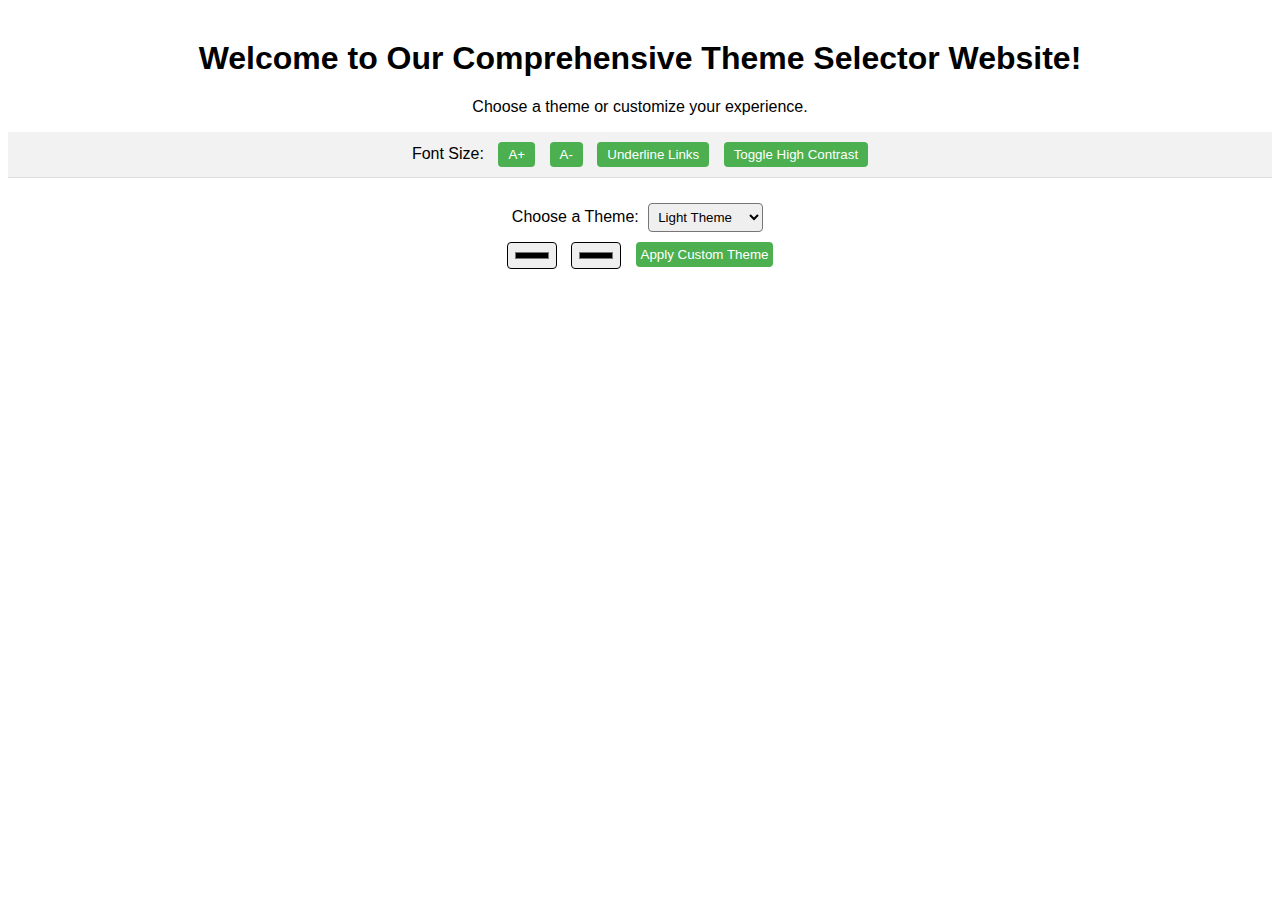
<file: Weekly_tasks/Week_7/index.html>
<!--Task: 
    Create a website where users can pick their own 'theme'
    
    1. Create form elements or buttons that change the styling of the website using device-independant eventListeners
    https://webaim.org/techniques/javascript/eve 
    
    2. Make sure your colours are accessible. Randoma11y is a great resource for picking accessible colours
    https://randoma11y.com/ 

    Further:
    Create an accessibility toolbar where people using your website can pick their font size, colours, and underline links/buttons etc

    Example here - https://pagespeaker.com/toolbar/
-->

<!DOCTYPE html>
<html lang="en">
<head>
    <meta charset="UTF-8">
    <meta name="viewport" content="width=device-width, initial-scale=1.0">
    <title>Comprehensive Theme Selector</title>
    <link rel="stylesheet" href="styles.css">
    <div class="content">
        <h1>Welcome to Our Comprehensive Theme Selector Website!</h1>
        <p>Choose a theme or customize your experience.</p>
    </div>
    <script src="script.js"></script>
</head>
<body>
    <div class="accessibility-toolbar">
        <label>Font Size:</label>
        <button id="increase-font">A+</button>
        <button id="decrease-font">A-</button>
        <button id="underline-links">Underline Links</button>
        <button id="toggle-contrast">Toggle High Contrast</button>
    </div>
    <div class="theme-selector">
        <label for="theme-dropdown">Choose a Theme:</label>
        <select id="theme-dropdown">
            <option value="light">Light Theme</option>
            <option value="dark">Dark Theme</option>
            <option value="blue">Blue Theme</option>
            <option value="green">Green Theme</option>
        </select>
        <div class="custom-theme">
            <input type="color" id="bg-color" title="Background Color">
            <input type="color" id="text-color" title="Text Color">
            <button id="apply-custom-theme">Apply Custom Theme</button>
        </div>
    </div>
    
</body>
</html>
</file>
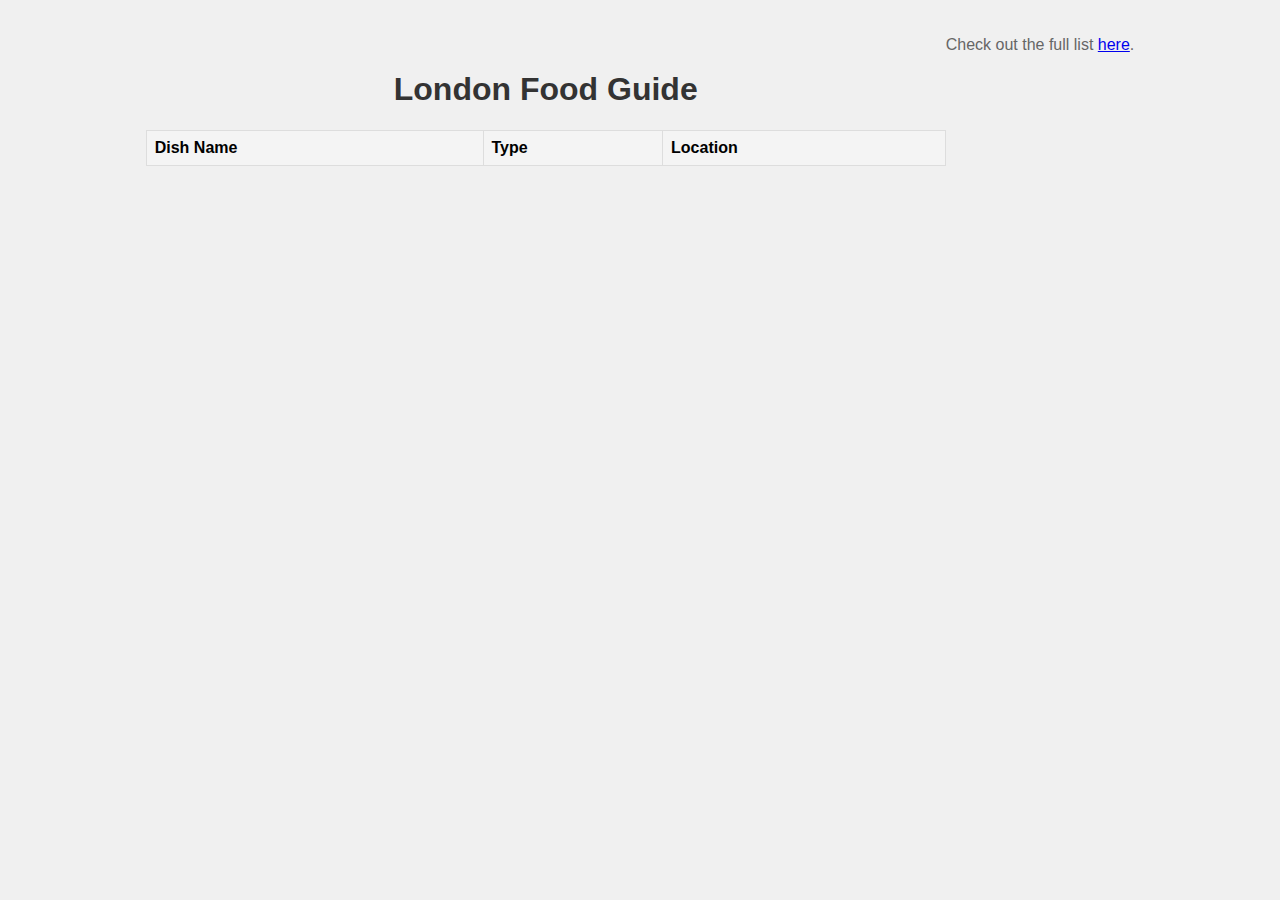
<file: Weekly_tasks/Week_8/index.html>
<!--Task
   1. Create your own tiny internet corner, using Google Sheets as an API.

   - It can be books you recommend, or music you'd like other people to listen to.
   - Or it can be places to visit, or food to try in London
   - Or it an also be parks to read a book
   - Or any other information that you want to recommend to people
   - Or maybe you can also create an open and collaborative project where people can also add their recommendations to your Sheet and build a collective recommendation list

   2. Use Async/Await to fetch the API

   - using forEach loop, create and append elements as needed on to the DOM
   - Style the web page
   - Add a link to to your spreadsheet at the bottom of your web page
   - git add; git commit; git push; and upload it on cyberduck as well
-->
<!DOCTYPE html>
<html lang="en">
<head>
    <meta charset="UTF-8">
    <meta name="viewport" content="width=device-width, initial-scale=1.0">
    <title>Food to Try in London</title>
    <link rel="stylesheet" href="style.css">
</head>
<body>
    <div class="container">
        <h1>London Food Guide</h1>
        <table id="food-table">
            <thead>
                <tr>
                    <th>Dish Name</th>
                    <th>Type</th>
                    <th>Location</th>
                </tr>
            </thead>
            <tbody id="food-list"></tbody>
        </table>
    </div>
    <script src="script.js"></script>
</body>
</html>

    <footer>
        <p>Check out the full list <a href="https://docs.google.com/spreadsheets/d/1EpWw_P5drSllN_AqHMup2fp6fJrx0G22iw2Jz4lKw0o/edit?usp=sharing" target="_blank">here</a>.</p>
    </footer>
</file>
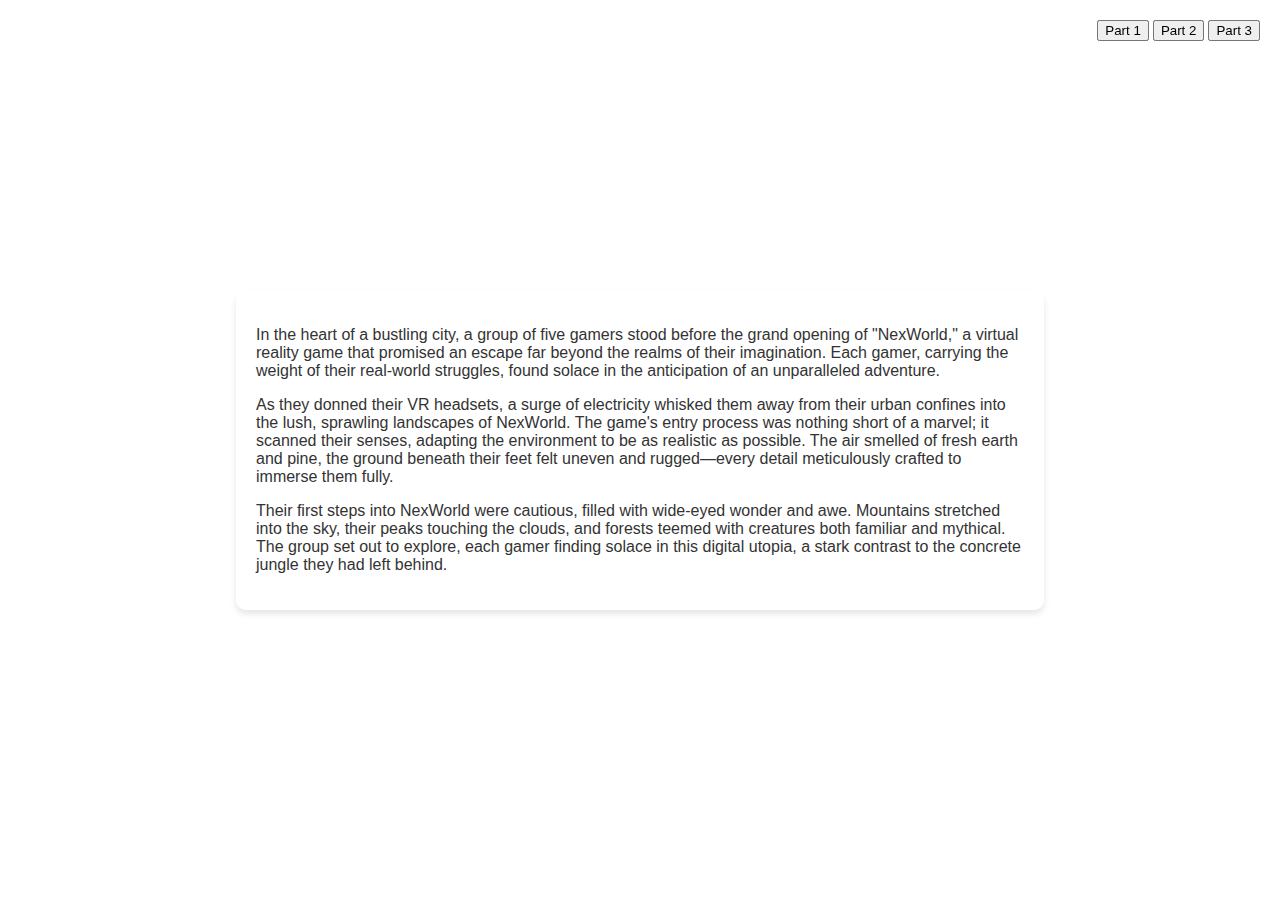
<file: Weekly_tasks/Week_9/index.html>
<!--Task: Create a webpage that tells a story as you scroll

    1. Add animations using parallax and/or IntersectionObserver

    - You can use text, images, buttons or any other content that adds value to your story
    - Maybe you can have buttons that take you to a particular element on the screen
    - Or maybe your story can be horizontal as well?

    Hint: instead of translating Y positions, translate X position to play with elements on X-axis
-->

<!DOCTYPE html>
<html lang="en">
<head>
    <meta charset="UTF-8">
    <meta name="viewport" content="width=device-width, initial-scale=1.0">
    <title>Scrolling Story</title>
    <link rel="stylesheet" href="style.css">
</head>
<body>

    <div id="storyContainer">
        <section class="story-part" id="part1">
            <div class="story-text">

                <p>In the heart of a bustling city, a group of five gamers stood before the grand opening of "NexWorld," a virtual reality game that promised an escape far beyond the realms of their imagination. Each gamer, carrying the weight of their real-world struggles, found solace in the anticipation of an unparalleled adventure.</p>

                <p>As they donned their VR headsets, a surge of electricity whisked them away from their urban confines into the lush, sprawling landscapes of NexWorld. The game's entry process was nothing short of a marvel; it scanned their senses, adapting the environment to be as realistic as possible. The air smelled of fresh earth and pine, the ground beneath their feet felt uneven and rugged—every detail meticulously crafted to immerse them fully.</p>

                <p>Their first steps into NexWorld were cautious, filled with wide-eyed wonder and awe. Mountains stretched into the sky, their peaks touching the clouds, and forests teemed with creatures both familiar and mythical. The group set out to explore, each gamer finding solace in this digital utopia, a stark contrast to the concrete jungle they had left behind.</p>

            </div>
        </section>
        <section class="story-part" id="part2">
            <div class="story-text">

                <p>As they ventured deeper, NexWorld revealed its true nature. The game was designed not just for escape but for transformation. The first challenge came swiftly—a labyrinth forest that reshaped itself, defying logic and physics. It was here that the gamers realized NexWorld's stakes were higher than any game they'd played before. The dangers felt real; the threat of failure carried a weight that virtuality usually lacked.</p>

                <p>Collaboration became their strongest tool. Alex, the strategist, mapped their course; Jordan, the puzzle-solver, deciphered the forest's patterns; Mia, with her quick reflexes, led them through narrow escapes; Luke, the peacemaker, kept morale high; and Zoe, the story-seeker, found clues in the lore of NexWorld that guided their path.</p>

                <p>Their bond strengthened, the group faced challenges that tested their fears, their patience, and their resolve. NexWorld was not just a game; it was a journey through the innermost parts of their beings, confronting them with scenarios that required more than just gaming skills—they demanded courage, trust, and the willingness to face the unknown.</p>

            </div>
        </section>
        <section class="story-part" id="part3">
            <div class="story-text">
                
                <p>The ultimate challenge awaited, a fortress shrouded in mystery and guarded by the game's most formidable foes. It was the key to their escape, to return to the reality they had sought to flee yet now yearned to embrace once more.</p>

                <p>The battle was fierce, a testament to their growth within the game. Strategies that had once failed were now executed with precision; fears that had once crippled were now faced with bravery. The game, in its final moments, blurred the lines between virtual and reality, teaching them the value of their experiences, both digital and physical.</p>

                <p>As they defeated the final boss, a portal opened, leading them back to the real world. The gamers removed their headsets, finding themselves in the same room where their journey began, but they were not the same people. NexWorld had changed them, showing that the ultimate escape was not from reality, but into the depths of their own strength and unity.</p>

                <p>They stepped outside, the city's noise welcoming them back, but their hearts carried the silence of the mountains, the whispers of the forests, and the bonds forged in virtuality—a reminder that every world, no matter how digital, is a chance to discover something real.</p>

            </div>
        </section>
        <!-- Add more sections as needed -->
    </div>
    
    <nav id="storyNav">
        <button onclick="scrollToPart('part1')">Part 1</button>
        <button onclick="scrollToPart('part2')">Part 2</button>
        <button onclick="scrollToPart('part3')">Part 3</button>
        <!-- Add more navigation buttons as needed -->
    </nav>
    

<nav id="storyNav">
    <button onclick="scrollToPart('part1')">Part 1</button>
    <button onclick="scrollToPart('part2')">Part 2</button>
    <button onclick="scrollToPart('part3')">Part 3</button>
    <!-- Add more navigation buttons as needed -->
</nav>

<script src="script.js"></script>
</body>
</html>
</file>
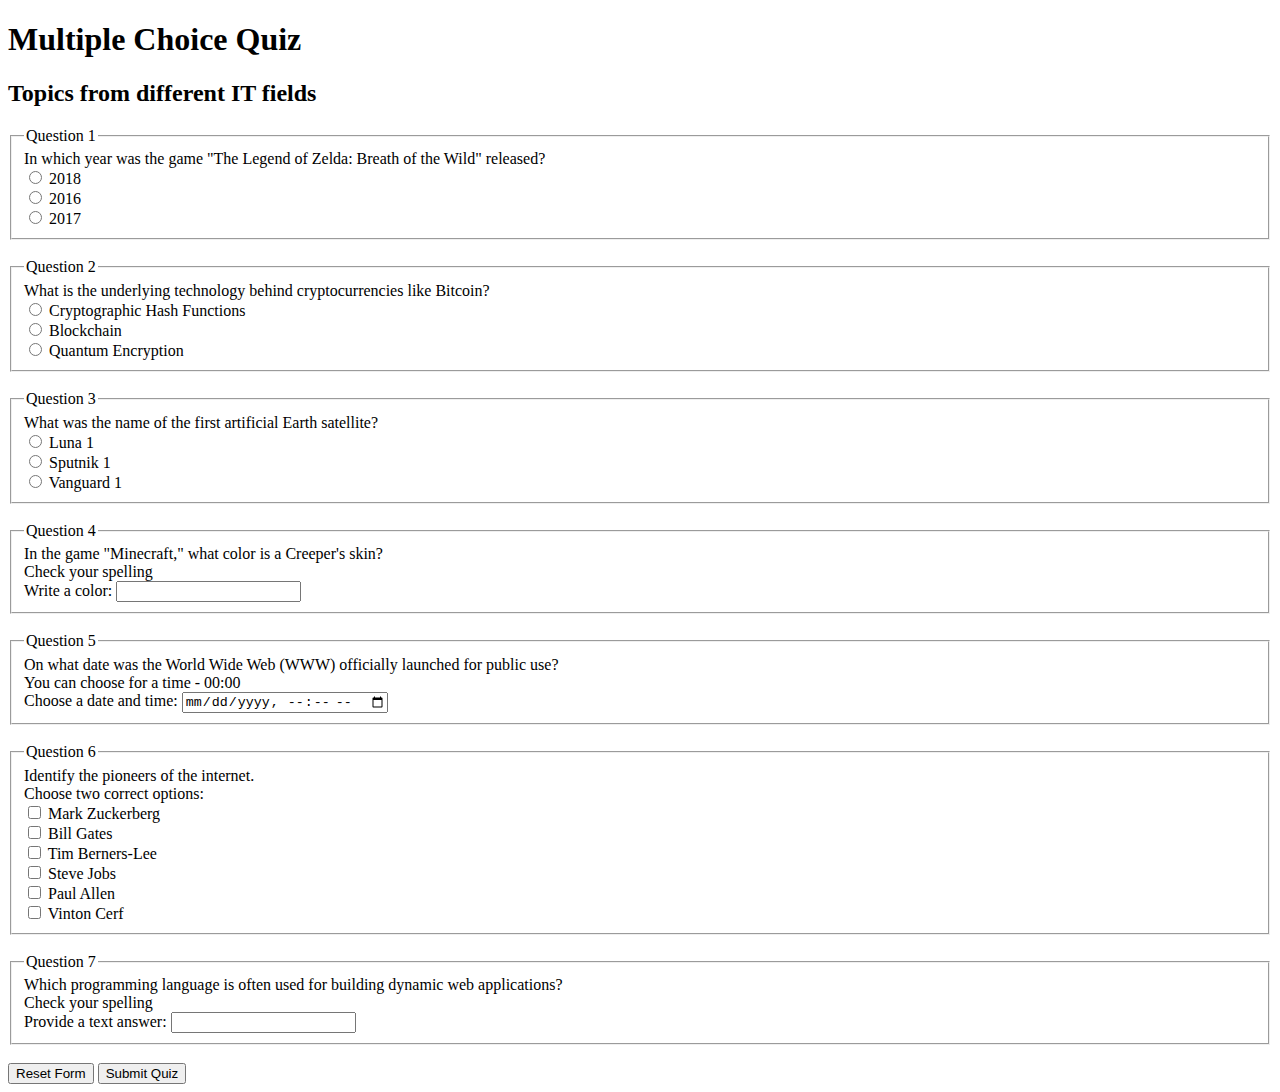
<file: Weekly_tasks/week_3/Task_1/index.html>
<!--Task 1: 
    Create an HTML page for this week using different form input types and incorporate it into your local website. 
    You can be playful!!-->

<!DOCTYPE html>
<html lang="en">
<head>
    <meta charset="UTF-8">
    <meta name="viewport" content="width=device-width, initial-scale=1.0">
    <title>Multiple Choice Quiz</title>
</head>
<body>

<h1>Multiple Choice Quiz</h1>

<h2>Topics from different IT fields</h2>


<form action="#" method="post" id="quizForm">

    <fieldset>
        <legend>Question 1</legend>
        <label>In which year was the game "The Legend of Zelda: Breath of the Wild" released?</label><br>
        <label for="q1Option1"><input type="radio" id="q1Option1" name="q1" value="A"> 2018</label><br>
        <label for="q1Option2"><input type="radio" id="q1Option2" name="q1" value="B"> 2016</label><br>
        <label for="q1Option3"><input type="radio" id="q1Option3" name="q1" value="C"> 2017</label>
    </fieldset>

    <br>

    <fieldset>
        <legend>Question 2</legend>
        <label>What is the underlying technology behind cryptocurrencies like Bitcoin?</label><br>
        <label for="q2Option1"><input type="radio" id="q2Option1" name="q2" value="A"> Cryptographic Hash Functions</label><br>
        <label for="q2Option2"><input type="radio" id="q2Option2" name="q2" value="B"> Blockchain</label><br>
        <label for="q2Option3"><input type="radio" id="q2Option3" name="q2" value="C"> Quantum Encryption</label>
    </fieldset>

    <br>

    <fieldset>
        <legend>Question 3</legend>
        <label> What was the name of the first artificial Earth satellite?</label><br>
        <label for="q3Option1"><input type="radio" id="q3Option1" name="q3" value="A"> Luna 1</label><br>
        <label for="q3Option2"><input type="radio" id="q3Option2" name="q3" value="B"> Sputnik 1</label><br>
        <label for="q3Option3"><input type="radio" id="q3Option3" name="q3" value="C"> Vanguard 1</label>
    </fieldset>

    <br>

    <fieldset>
        <legend>Question 4</legend>
        <label>In the game "Minecraft," what color is a Creeper's skin?</label><br>
        <label>Check your spelling</label><br>
        <label for="textQuestion4">Write a color:</label>
        <input type="text" id="textQuestion4" name="textQuestion4">
    </fieldset>

    <br>

    <fieldset>
        <legend>Question 5</legend>
        <label>On what date was the World Wide Web (WWW) officially launched for public use?</label><br>
        <label>You can choose for a time - 00:00</label><br>
        <label for="datetimeLocalQuestion">Choose a date and time:</label>
        <input type="datetime-local" id="datetimeLocalQuestion" name="datetimeLocalQuestion">
    </fieldset>

    <br>

    <fieldset>
        <legend>Question 6</legend>
        <label>Identify the pioneers of the internet.</label><br>
        <label>Choose two correct options:</label><br>
        <label for="checkboxQuestion1A"><input type="checkbox" id="checkboxQuestion1A" name="checkboxQuestion1" value="A"> Mark Zuckerberg</label><br>
        <label for="checkboxQuestion1B"><input type="checkbox" id="checkboxQuestion1B" name="checkboxQuestion1" value="B"> Bill Gates</label><br>
        <label for="checkboxQuestion1C"><input type="checkbox" id="checkboxQuestion1C" name="checkboxQuestion1" value="C"> Tim Berners-Lee</label><br>
        <label for="checkboxQuestion1D"><input type="checkbox" id="checkboxQuestion1D" name="checkboxQuestion1" value="D"> Steve Jobs</label><br>
        <label for="checkboxQuestion1E"><input type="checkbox" id="checkboxQuestion1E" name="checkboxQuestion1" value="E"> Paul Allen</label><br>
        <label for="checkboxQuestion1F"><input type="checkbox" id="checkboxQuestion1F" name="checkboxQuestion1" value="F"> Vinton Cerf</label>
    </fieldset>

    <br>

    <fieldset>
        <legend>Question 7</legend>
        <label>Which programming language is often used for building dynamic web applications?</label><br>
        <label>Check your spelling</label><br>
        <label for="textQuestion7">Provide a text answer:</label>
        <input type="text" id="textQuestion7" name="textQuestion7">
    </fieldset>

    <br>

    <input type="reset" value="Reset Form">

    <button type="button" onclick="submitQuiz()">Submit Quiz</button>

</form>


</body>
</html>
</file>
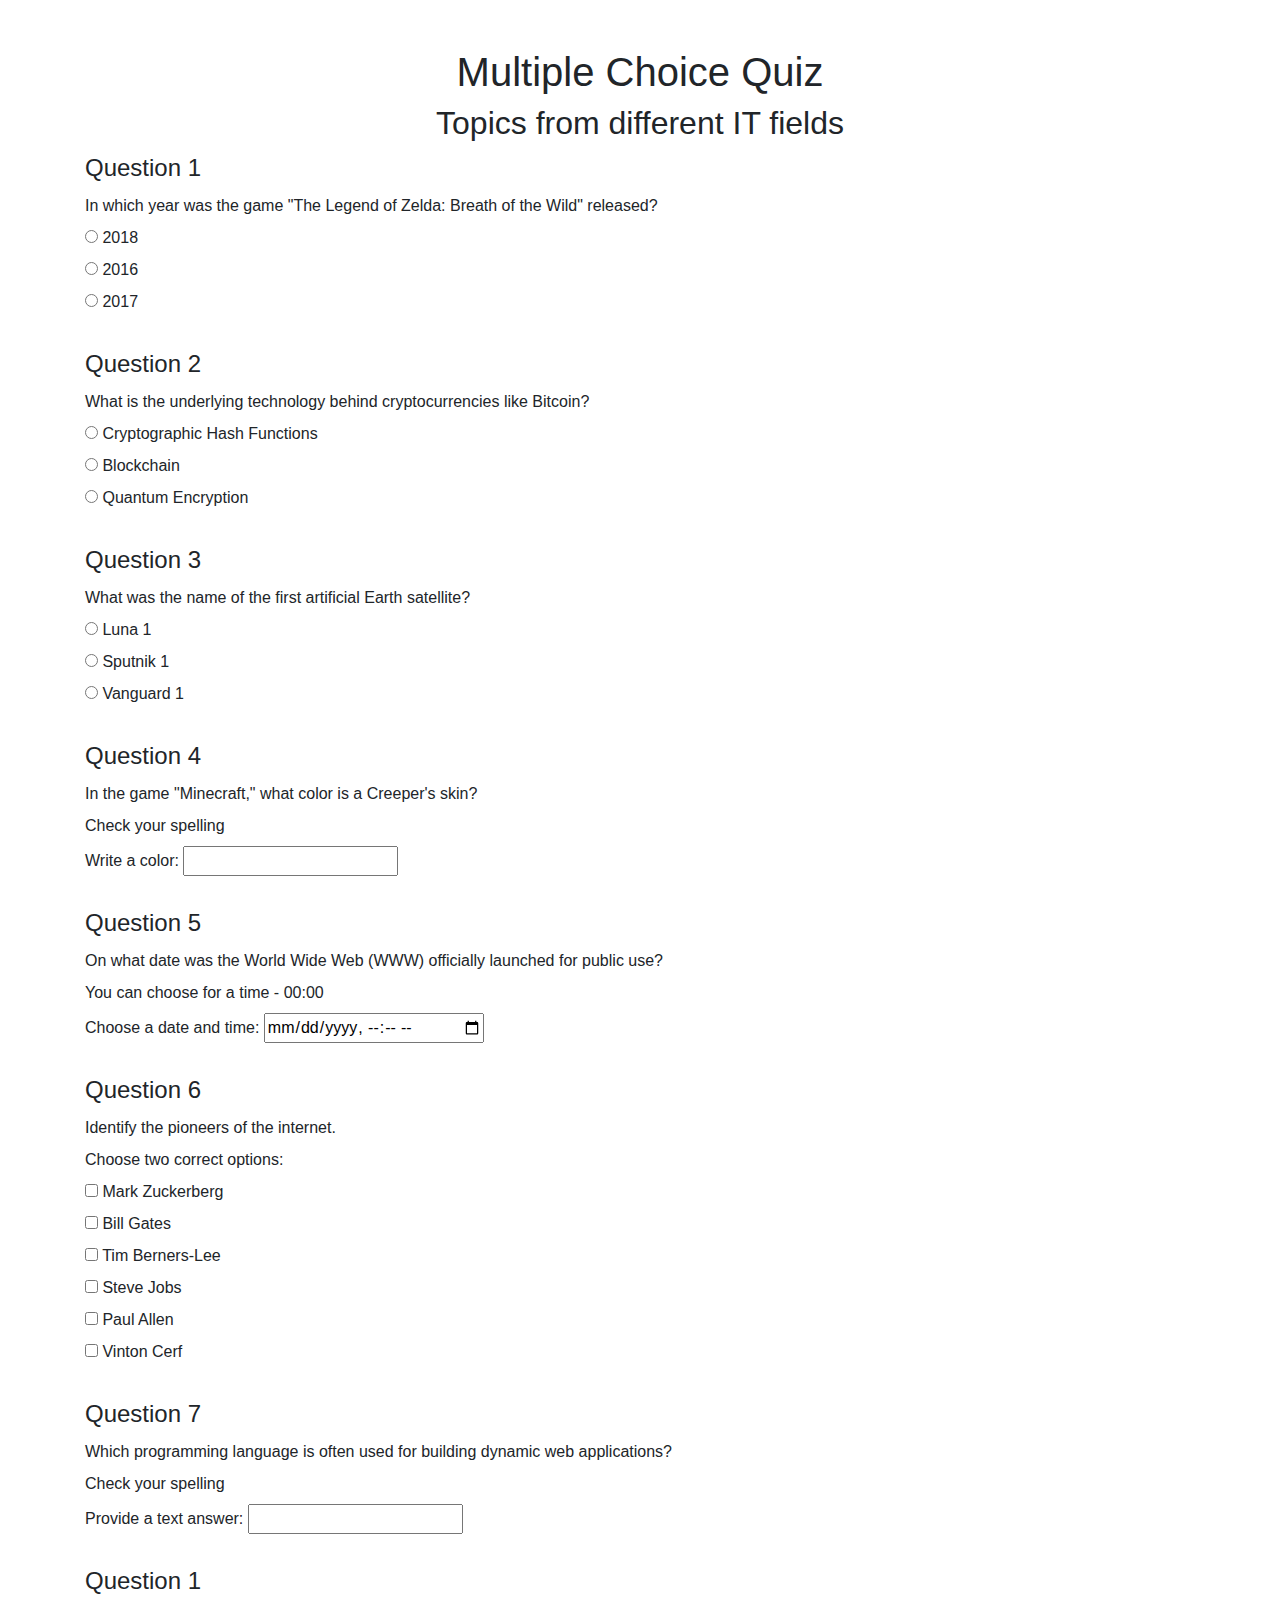
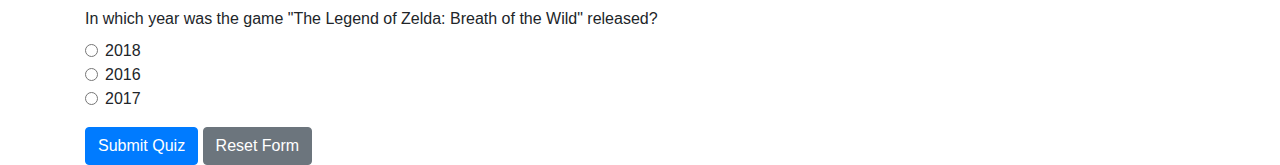
<file: Weekly_tasks/week_3/Task_2_idea_2/index.html>
<!--Task 2: 
    apply CSS styles to your form elements using Bootstrap.
    (the Specialized section might be of interest)
    List: 
NES.css - NES-style CSS Framework.
 Demo, Docs, Repo | #SCSS

98.css - CSS library for building interfaces that look like Windows 98.
 Repo | #CSS

Tufte CSS - Style your webpage like Edward Tufte’s handouts.
 Repo | #CSS

Gutenberg - Modern framework to print the web correctly.
 Demo, Docs | #SCSS

XP.css - CSS library for building interfaces that look like Windows XP.
 Repo | #PostCSS

Bojler - Email framework for developing responsive and lightweight email templates.
 Docs, Repo | #SCSS

TuiCss - Library to create MS-DOS interfaces.
 Demo, Docs | #SCSS

7.css - CSS library for building interfaces that look like Windows 7.
 Repo | #PostCSS
-->

<!--Trying to integrate Bootstrap into my quiz.-->

<!DOCTYPE html>
<html lang="en">
<head>
    <meta charset="UTF-8">
    <meta name="viewport" content="width=device-width, initial-scale=1.0">
    <title>Multiple Choice Quiz</title>
    <link href="https://stackpath.bootstrapcdn.com/bootstrap/4.3.1/css/bootstrap.min.css" rel="stylesheet">
    <script src="https://code.jquery.com/jquery-3.3.1.slim.min.js"></script>
    <script src="https://cdnjs.cloudflare.com/ajax/libs/popper.js/1.14.7/umd/popper.min.js"></script>
    <script src="https://stackpath.bootstrapcdn.com/bootstrap/4.3.1/js/bootstrap.min.js"></script>
    <script>
        function submitQuiz() {
            // Placeholder for quiz submission logic
            // Display an alert based on the quiz results
            $('#quizAlert').show(); // Show the alert on submission
        }
    </script>
</head>
<body>

<div class="container mt-5">
    <h1 class="text-center">Multiple Choice Quiz</h1>
    <h2 class="text-center">Topics from different IT fields</h2>

    <div id="quizAlert" class="alert alert-success" role="alert" style="display:none;">
        Quiz Submitted Successfully!
    </div>

    <form action="#" method="post" id="quizForm" onsubmit="event.preventDefault(); submitQuiz();">

        <fieldset>
            <legend>Question 1</legend>
            <label>In which year was the game "The Legend of Zelda: Breath of the Wild" released?</label><br>
            <label for="q1Option1"><input type="radio" id="q1Option1" name="q1" value="A"> 2018</label><br>
            <label for="q1Option2"><input type="radio" id="q1Option2" name="q1" value="B"> 2016</label><br>
            <label for="q1Option3"><input type="radio" id="q1Option3" name="q1" value="C"> 2017</label>
        </fieldset>
    
        <br>
    
        <fieldset>
            <legend>Question 2</legend>
            <label>What is the underlying technology behind cryptocurrencies like Bitcoin?</label><br>
            <label for="q2Option1"><input type="radio" id="q2Option1" name="q2" value="A"> Cryptographic Hash Functions</label><br>
            <label for="q2Option2"><input type="radio" id="q2Option2" name="q2" value="B"> Blockchain</label><br>
            <label for="q2Option3"><input type="radio" id="q2Option3" name="q2" value="C"> Quantum Encryption</label>
        </fieldset>
    
        <br>
    
        <fieldset>
            <legend>Question 3</legend>
            <label> What was the name of the first artificial Earth satellite?</label><br>
            <label for="q3Option1"><input type="radio" id="q3Option1" name="q3" value="A"> Luna 1</label><br>
            <label for="q3Option2"><input type="radio" id="q3Option2" name="q3" value="B"> Sputnik 1</label><br>
            <label for="q3Option3"><input type="radio" id="q3Option3" name="q3" value="C"> Vanguard 1</label>
        </fieldset>
    
        <br>
    
        <fieldset>
            <legend>Question 4</legend>
            <label>In the game "Minecraft," what color is a Creeper's skin?</label><br>
            <label>Check your spelling</label><br>
            <label for="textQuestion4">Write a color:</label>
            <input type="text" id="textQuestion4" name="textQuestion4">
        </fieldset>
    
        <br>
    
        <fieldset>
            <legend>Question 5</legend>
            <label>On what date was the World Wide Web (WWW) officially launched for public use?</label><br>
            <label>You can choose for a time - 00:00</label><br>
            <label for="datetimeLocalQuestion">Choose a date and time:</label>
            <input type="datetime-local" id="datetimeLocalQuestion" name="datetimeLocalQuestion">
        </fieldset>
    
        <br>
    
        <fieldset>
            <legend>Question 6</legend>
            <label>Identify the pioneers of the internet.</label><br>
            <label>Choose two correct options:</label><br>
            <label for="checkboxQuestion1A"><input type="checkbox" id="checkboxQuestion1A" name="checkboxQuestion1" value="A"> Mark Zuckerberg</label><br>
            <label for="checkboxQuestion1B"><input type="checkbox" id="checkboxQuestion1B" name="checkboxQuestion1" value="B"> Bill Gates</label><br>
            <label for="checkboxQuestion1C"><input type="checkbox" id="checkboxQuestion1C" name="checkboxQuestion1" value="C"> Tim Berners-Lee</label><br>
            <label for="checkboxQuestion1D"><input type="checkbox" id="checkboxQuestion1D" name="checkboxQuestion1" value="D"> Steve Jobs</label><br>
            <label for="checkboxQuestion1E"><input type="checkbox" id="checkboxQuestion1E" name="checkboxQuestion1" value="E"> Paul Allen</label><br>
            <label for="checkboxQuestion1F"><input type="checkbox" id="checkboxQuestion1F" name="checkboxQuestion1" value="F"> Vinton Cerf</label>
        </fieldset>
    
        <br>
    
        <fieldset>
            <legend>Question 7</legend>
            <label>Which programming language is often used for building dynamic web applications?</label><br>
            <label>Check your spelling</label><br>
            <label for="textQuestion7">Provide a text answer:</label>
            <input type="text" id="textQuestion7" name="textQuestion7">
        </fieldset>
    
        <br>

        <fieldset class="mb-3">
            <legend>Question 1</legend>
            <label>In which year was the game "The Legend of Zelda: Breath of the Wild" released?</label><br>
            <div class="form-check">
                <input class="form-check-input" type="radio" name="q1" id="q1Option1" value="A">
                <label class="form-check-label" for="q1Option1">2018</label>
            </div>
            <div class="form-check">
                <input class="form-check-input" type="radio" name="q1" id="q1Option2" value="B">
                <label class="form-check-label" for="q1Option2">2016</label>
            </div>
            <div class="form-check">
                <input class="form-check-input" type="radio" name="q1" id="q1Option3" value="C">
                <label class="form-check-label" for="q1Option3">2017</label>
            </div>
        </fieldset>

        
        <button type="submit" class="btn btn-primary">Submit Quiz</button>
        <button type="reset" class="btn btn-secondary">Reset Form</button>
    </form>
</div>

</body>
</html>
</file>
<file: Weekly_tasks/Week_7/styles.css>
/* Comprehensive styles for the entire website, ensuring accessibility and responsiveness */

/* Accessibility toolbar styles */
.accessibility-toolbar {
    background-color: #f2f2f2;
    padding: 10px;
    text-align: center;
    border-bottom: 1px solid #ddd;
}

.accessibility-toolbar label,
.accessibility-toolbar button {
    margin: 0 5px;
}

.accessibility-toolbar button {
    padding: 5px 10px;
    border: none;
    border-radius: 4px;
    background-color: #4CAF50;
    color: white;
    cursor: pointer;
}

.accessibility-toolbar button:hover {
    background-color: #45a049;
}

/* Theme selector styles */
.theme-selector {
    text-align: center;
    margin-top: 20px;
}

.theme-selector select, .custom-theme input[type="color"], .custom-theme button {
    margin: 5px;
    padding: 5px;
    border-radius: 4px;
}

/* Custom theme styles */
.custom-theme button {
    background-color: #4CAF50;
    color: white;
    border: none;
}

.custom-theme button:hover {
    background-color: #45a049;
}

/* Base and theme-specific styles */
body {
    font-family: Arial, sans-serif;
    transition: background-color 0.3s, color 0.3s;
}

.light-theme {
    background-color: #f0f0f0;
    color: #333;
}

.dark-theme {
    background-color: #333;
    color: #f0f0f0;
}

.blue-theme {
    background-color: #e0f7fa;
    color: #0277bd;
}

.green-theme {
    background-color: #e8f5e9;
    color: #2e7d32;
}

.content {
    text-align: center;
    margin-top: 40px;
}

/* High Contrast Mode Styles */
.high-contrast {
    background-color: #000;
    color: #fff;
}

.high-contrast a {
    color: #FFD700; /* Gold color for links */
}
</file>
<file: Weekly_tasks/Week_8/style.css>
body {
    font-family: Arial, sans-serif;
    background-color: #f0f0f0;
    margin: 0;
    padding: 0;
    display: flex;
    justify-content: center;
}

.container {
    width: 90%;
    max-width: 800px;
    margin-top: 50px;
}

h1 {
    color: #333;
    text-align: center;
}

table {
    width: 100%;
    border-collapse: collapse;
}

th, td {
    border: 1px solid #ddd;
    padding: 8px;
    text-align: left;
}

th {
    background-color: #f4f4f4;
}

tr:nth-child(even) {
    background-color: #f9f9f9;
}

footer {
    text-align: center;
    margin-top: 20px;
}

footer p {
    color: #666;
}
</file>
<file: Weekly_tasks/Week_9/style.css>
body, html {
    margin: 0;
    padding: 0;
    overflow-x: hidden; /* Prevent horizontal scroll */
}

#storyContainer {
    display: flex;
    flex-direction: row; /* Align sections horizontally */
    width: 300vw; /* Assuming 3 sections for simplicity, adjust as needed */
}

.story-part {
    width: 100vw;
    height: 100vh;
    display: flex;
    justify-content: center;
    align-items: center;
    position: relative; /* For parallax positioning */
}

nav#storyNav {
    position: fixed;
    top: 20px;
    right: 20px;
    z-index: 10;
}

.story-text {
    max-width: 60%;
    margin: 0 auto;
    text-align: left;
    font-family: 'Arial', sans-serif;
    color: #333;
    padding: 20px;
    background-color: rgba(255, 255, 255, 0.8);
    border-radius: 10px;
    box-shadow: 0 4px 6px rgba(0,0,0,0.1);
}

.story-part {
    width: 100vw;
    height: 100vh;
    display: flex;
    justify-content: center;
    align-items: center;
    position: relative;
    overflow: hidden; /* Ensure no overflow from text */
}
</file>
